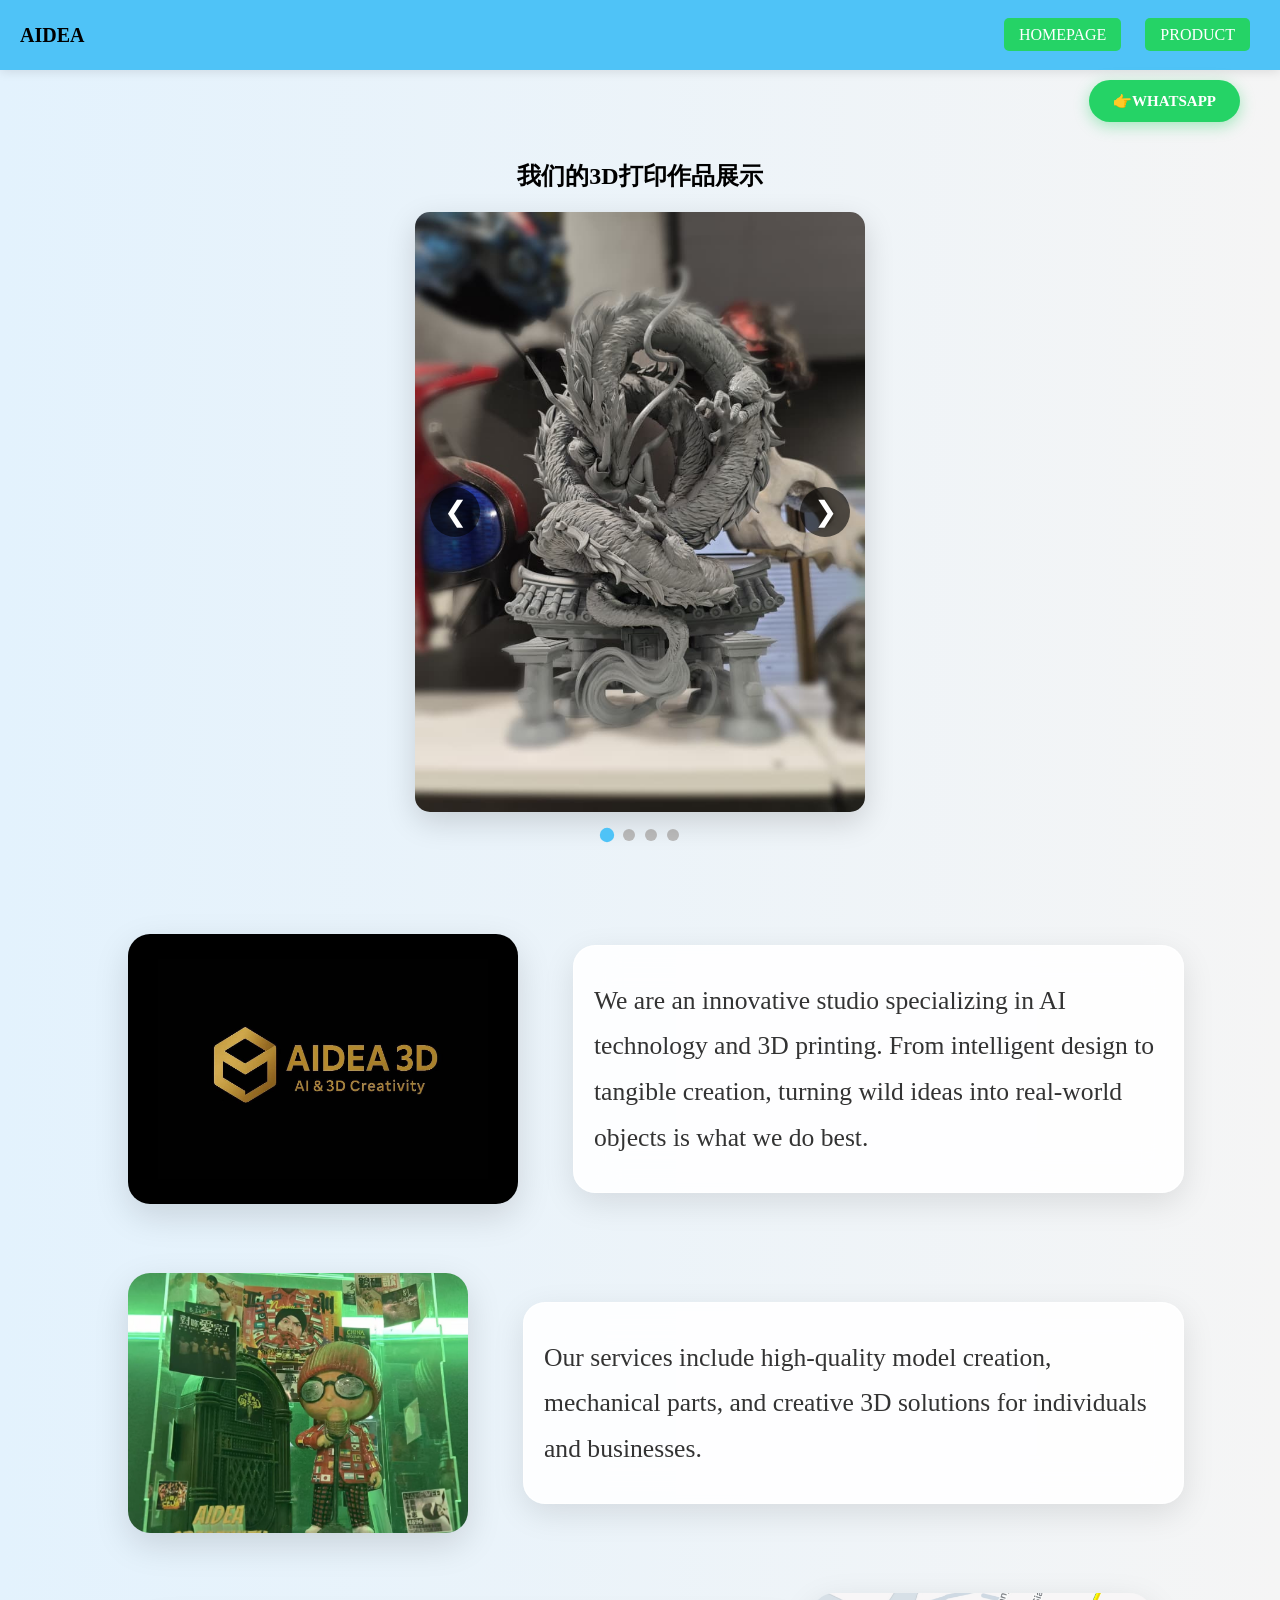
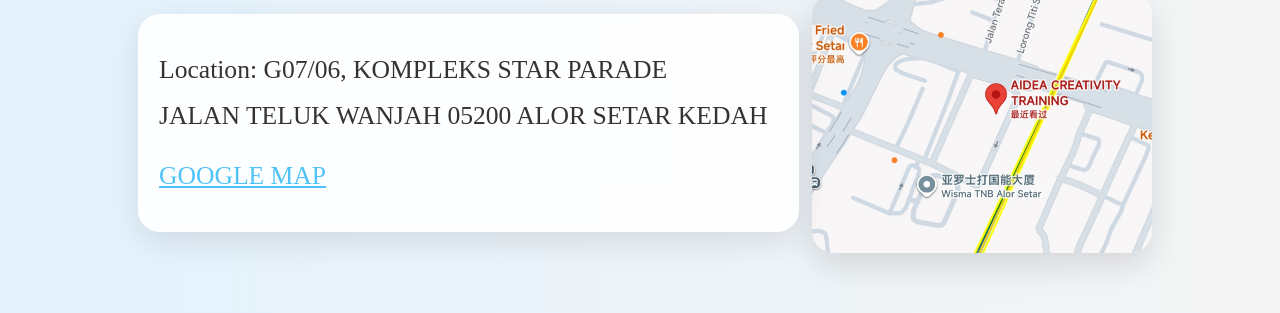
<file: index.html>
<!DOCTYPE html>
<html lang="en">
<head>
<meta charset="UTF-8">
<meta name="viewport" content="width=device-width, initial-scale=1.0, maximum-scale=1.0, user-scalable=no">
<title>AIDEACT - About</title>
<link rel="stylesheet" href="style.css">
</head>

<body>

<div class="navbar">
    <div class="logo">AIDEA</div>     <!-- Changed from AIDEA to AIDEACT (more consistent) -->
    <div class="nav-buttons">
        <a href="index.html">HOMEPAGE</a>
        <a href="product.html">PRODUCT</a>
    </div>
</div>

<div class="whatsapp-float">
        <a href="https://wa.me/60135133333?text=你好，我想了解关于3D打印的详细信息。" 
           target="_blank" 
           class="whatsapp-btn">
            👉WHATSAPP
        </a>
</div>

<div class="container">

    <!-- 图片轮播 -->
<div class="carousel-section">
    <h2 style="text-align: center; margin-bottom: 20px;">我们的3D打印作品展示</h2>
    
    <div class="carousel-container">
        <button class="carousel-btn prev">❮</button>
        
        <div class="carousel-slides">
            <!-- 在这里放你的多张照片 -->
            <img src="images/1.jpeg" class="slide active" alt="3D">
            <img src="images/2.jpeg" class="slide" alt="3D">
            <img src="images/3.jpeg" class="slide" alt="3D">
            <img src="images/4.jpeg" class="slide" alt="3D">
        </div>
        
        <button class="carousel-btn next">❯</button>
    </div>
    
    
    <div class="carousel-dots"><!-- 小圆点指示器（可选） -->
    </div>
</div>

<!-- SECTION 1 -->
<div class="about-row">
    <img src="images/aidealogo.jpeg" alt="Aidea Logo">
    <div class="about-text">
        <div class="info-card">
            <p>We are an innovative studio specializing in AI technology and 3D printing. From intelligent design to tangible creation, turning wild ideas into real-world objects is what we do best.</p>
        </div>
    </div>
</div>

<!-- SECTION 2 -->
<div class="about-row">
    <img src="images/namewee.jpeg" alt="3D Model Creation">
    <div class="about-text">
        <div class="info-card">
            <p>Our services include high-quality model creation, mechanical parts, and creative 3D solutions for individuals and businesses.</p>
        </div>
    </div>
</div>

<!-- ADDRESS -->
<div class="about-row">
    <div class="about-text">
        <div class="info-card">
            <p>
                Location: G07/06, KOMPLEKS STAR PARADE<br>
                JALAN TELUK WANJAH 05200 ALOR SETAR KEDAH
            </p>
            <p style="margin-top: 15px;">
                <strong></strong> 
                <a href="https://maps.app.goo.gl/9YGJofZbfoSZX5Pj9?g_st=aw" target="_blank" style="color: #4FC3F7; text-decoration: underline;">
                    GOOGLE MAP
                </a>
            </p>
        </div>
    </div>
    <img src="images/m.jpeg" alt="Location">
</div>

</div>
<script src="script.js"></script>
</body>
</html>
</file>
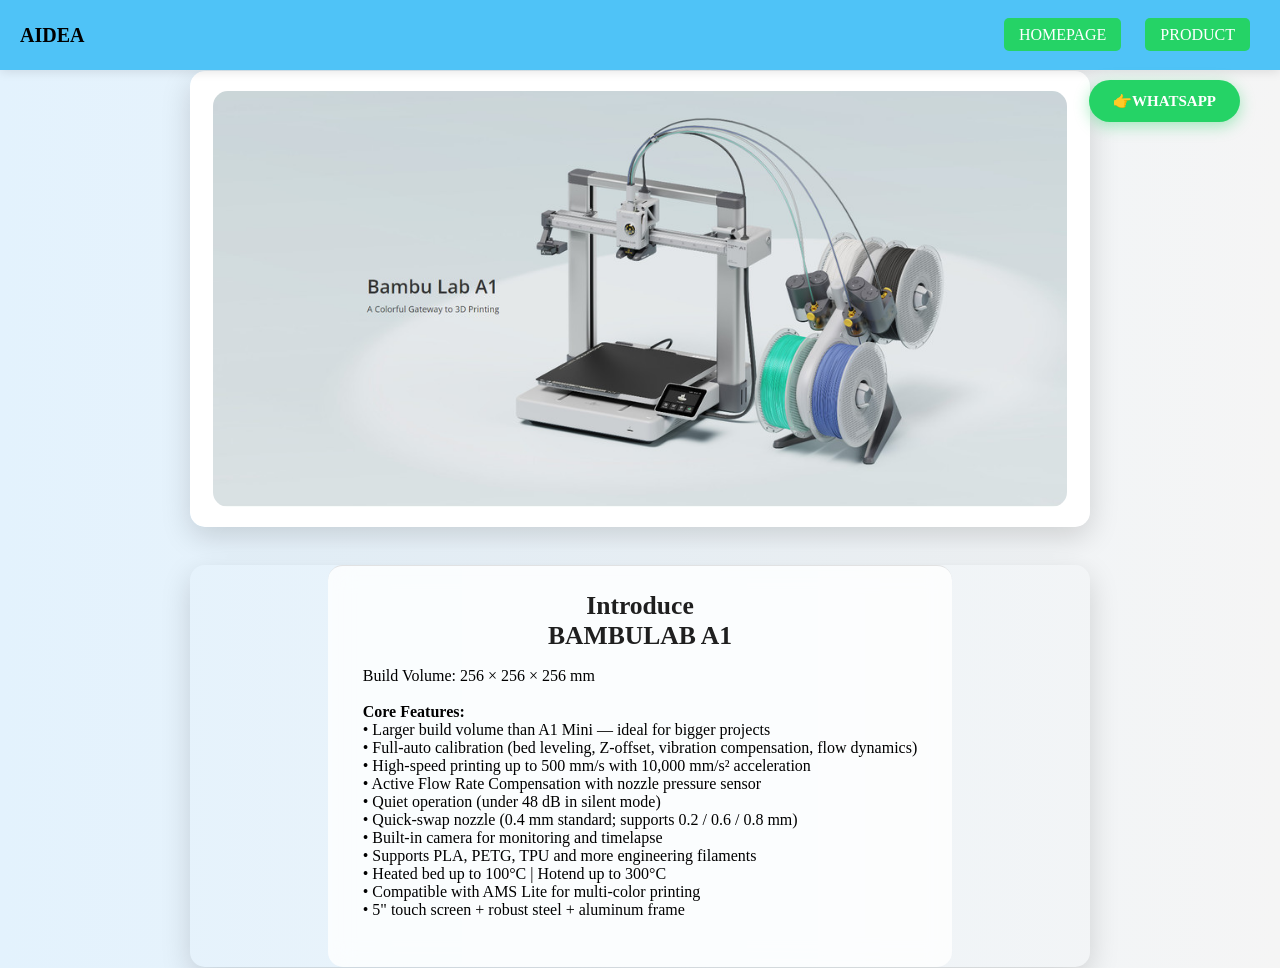
<file: bambulaba1.html>
<!DOCTYPE html>
<html lang="en">
<head>
<meta charset="UTF-8">
<meta name="viewport" content="width=device-width, initial-scale=1.0, maximum-scale=1.0, user-scalable=no">
<title>AIDEACT - Products</title>
<link rel="stylesheet" href="stylep.css">
</head>

<body>

<div class="navbar">
    <div class="logo">AIDEA</div>     <!-- Changed from AIDEA to AIDEACT (more consistent) -->
    <div class="nav-buttons">
        <a href="index.html">HOMEPAGE</a>
        <a href="product.html">PRODUCT</a>
    </div>
</div>

<div class="whatsapp-float">
        <a href="https://wa.me/60135133333?text=你好，我想了解关于3D打印的详细信息。" 
           target="_blank" 
           class="whatsapp-btn">
            👉WHATSAPP
        </a>
    </div>
</div>

<div class="product-card">
        <div class="image-container">
            <img src="images/a1combo.jpg" alt="Bambu Lab A1 Mini Combo">
        </div>
</div> 

<br>
<br>

<div class="product-card">
    <div class="product-info">
        <h2>Introduce</h2>
      <div class="info-grid">
            <!-- 左边：特点列表 -->
            <div class="info-left">
                <h2>BAMBULAB A1</h2>
<p>Build Volume: 256 × 256 × 256 mm<br><br>
<strong>Core Features:</strong><br>
• Larger build volume than A1 Mini — ideal for bigger projects<br>
• Full-auto calibration (bed leveling, Z-offset, vibration compensation, flow dynamics)<br>
• High-speed printing up to 500 mm/s with 10,000 mm/s² acceleration<br>
• Active Flow Rate Compensation with nozzle pressure sensor<br>
• Quiet operation (under 48 dB in silent mode)<br>
• Quick-swap nozzle (0.4 mm standard; supports 0.2 / 0.6 / 0.8 mm)<br>
• Built-in camera for monitoring and timelapse<br>
• Supports PLA, PETG, TPU and more engineering filaments<br>
• Heated bed up to 100°C | Hotend up to 300°C<br>
• Compatible with AMS Lite for multi-color printing<br>
• 5" touch screen + robust steel + aluminum frame</p>
            </div>
        </div>
    </div>
</div>
</body>
</html>
</file>
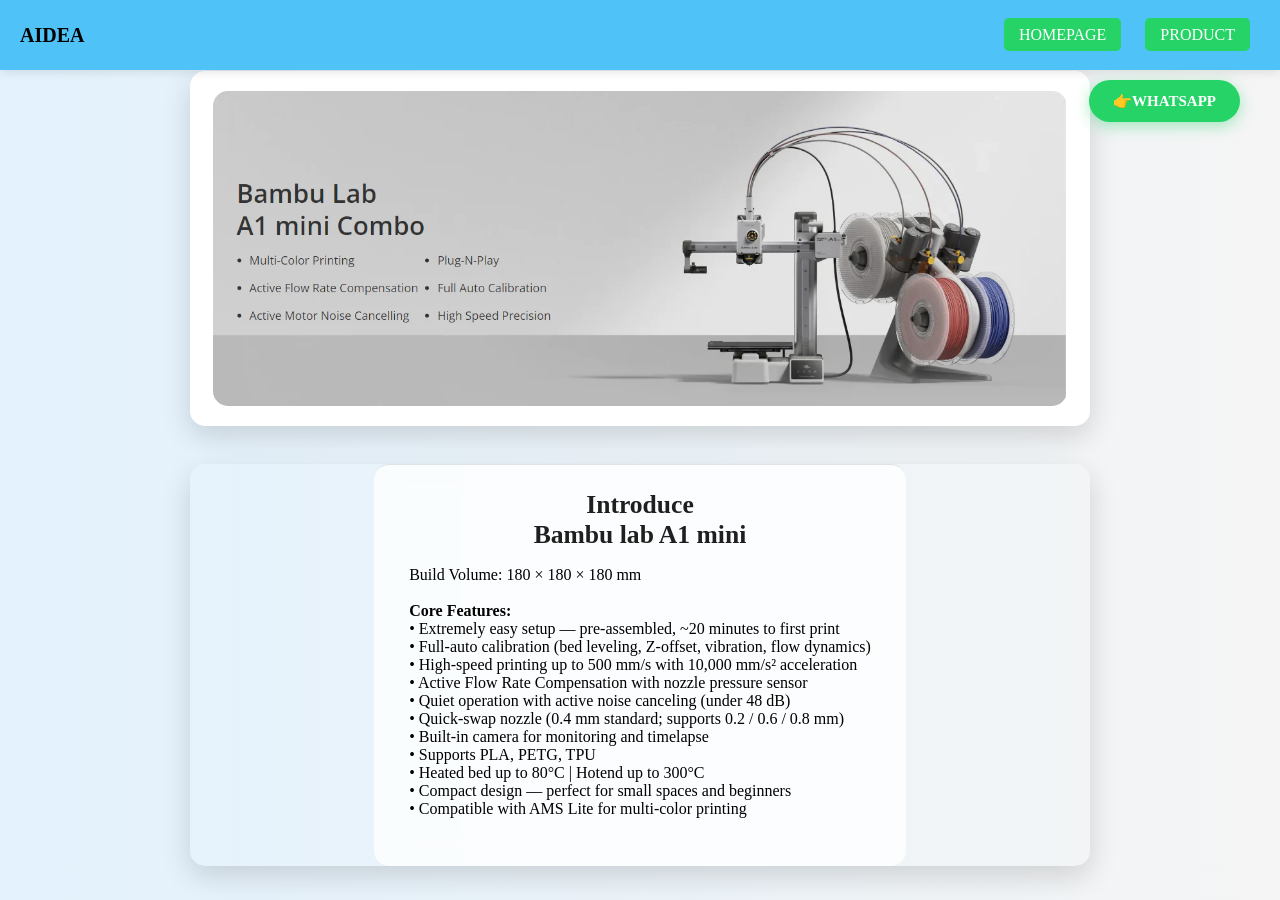
<file: bambulaba1mini.html>
<!DOCTYPE html>
<html lang="en">
<head>
<meta charset="UTF-8">
<meta name="viewport" content="width=device-width, initial-scale=1.0, maximum-scale=1.0, user-scalable=no">
<title>AIDEACT - Products</title>
<link rel="stylesheet" href="stylep.css">
</head>

<body>

<div class="navbar">
    <div class="logo">AIDEA</div>     <!-- Changed from AIDEA to AIDEACT (more consistent) -->
    <div class="nav-buttons">
        <a href="index.html">HOMEPAGE</a>
        <a href="product.html">PRODUCT</a>
    </div>
</div>

<div class="whatsapp-float">
        <a href="https://wa.me/60135133333?text=你好，我想了解关于3D打印的详细信息。" 
           target="_blank" 
           class="whatsapp-btn">
            👉WHATSAPP
        </a>
</div>

<div class="product-card">
        <div class="image-container">
            <img src="images/a1minicombo.jpg" alt="Bambu Lab A1 Mini Combo">
        </div>
</div> 

<br>
<br>

<div class="product-card">
    <div class="product-info">
        <h2>Introduce</h2>
      <div class="info-grid">
            <!-- 左边：特点列表 -->
            <div class="info-left">
                <h2>Bambu lab A1 mini</h2>
                <p>Build Volume: 180 × 180 × 180 mm<br><br>
<strong>Core Features:</strong><br>
• Extremely easy setup — pre-assembled, ~20 minutes to first print<br>
• Full-auto calibration (bed leveling, Z-offset, vibration, flow dynamics)<br>
• High-speed printing up to 500 mm/s with 10,000 mm/s² acceleration<br>
• Active Flow Rate Compensation with nozzle pressure sensor<br>
• Quiet operation with active noise canceling (under 48 dB)<br>
• Quick-swap nozzle (0.4 mm standard; supports 0.2 / 0.6 / 0.8 mm)<br>
• Built-in camera for monitoring and timelapse<br>
• Supports PLA, PETG, TPU<br>
• Heated bed up to 80°C | Hotend up to 300°C<br>
• Compact design — perfect for small spaces and beginners<br>
• Compatible with AMS Lite for multi-color printing</p>
            </div>
        </div>
    </div>
</div>
</body>
</html>
</file>
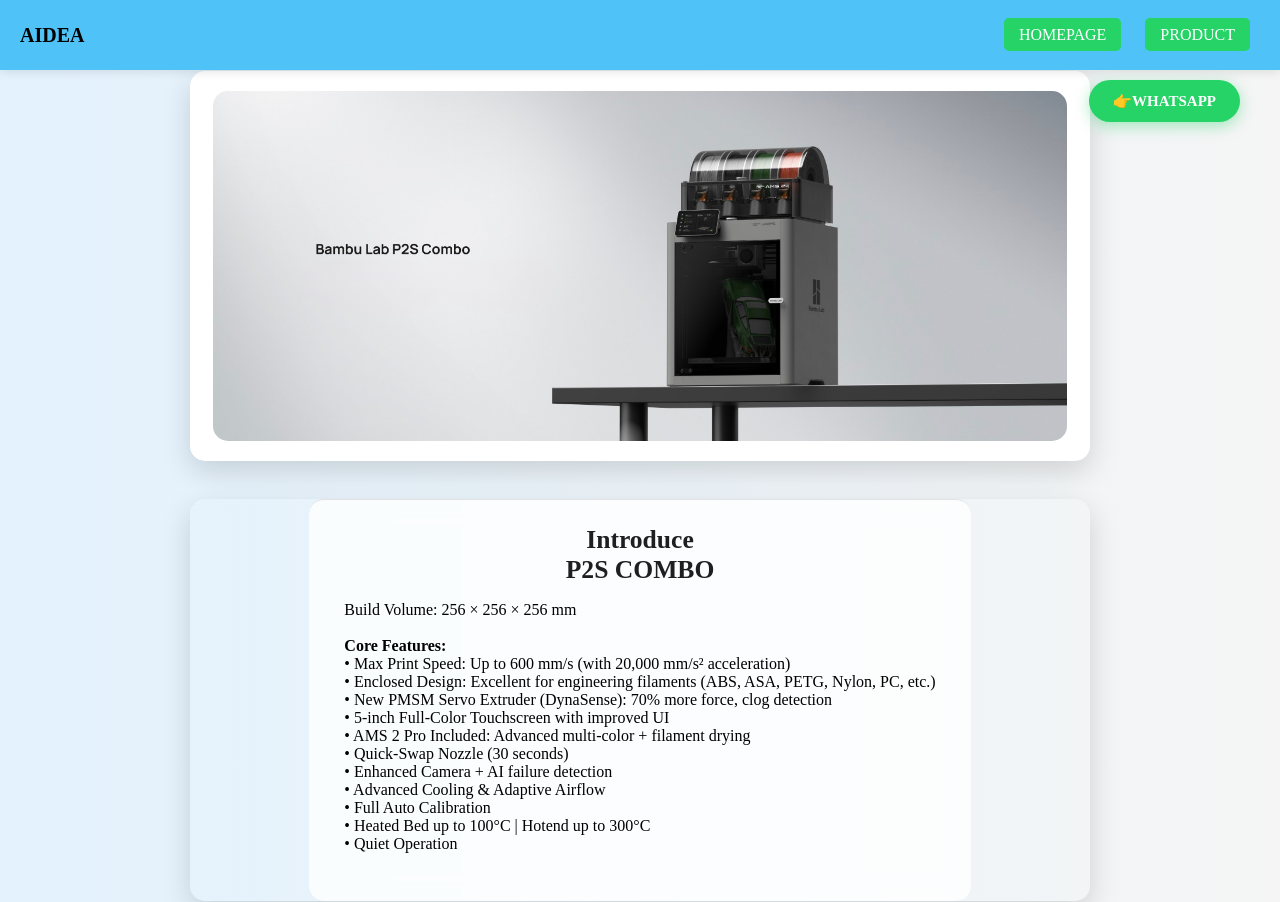
<file: p2scombo.html>
<!DOCTYPE html>
<html lang="en">
<head>
<meta charset="UTF-8">
<meta name="viewport" content="width=device-width, initial-scale=1.0, maximum-scale=1.0, user-scalable=no">
<title>AIDEACT - Products</title>
<link rel="stylesheet" href="stylep.css">
</head>

<body>

<div class="navbar">
    <div class="logo">AIDEA</div>     <!-- Changed from AIDEA to AIDEACT (more consistent) -->
    <div class="nav-buttons">
        <a href="index.html">HOMEPAGE</a>
        <a href="product.html">PRODUCT</a>
    </div>
</div>

<div class="whatsapp-float">
        <a href="https://wa.me/60135133333?text=你好，我想了解关于3D打印的详细信息。" 
           target="_blank" 
           class="whatsapp-btn">
            👉WHATSAPP
        </a>
    </div>
</div>

<div class="product-card">
        <div class="image-container">
            <img src="images/p2scombo.jpeg" alt="Bambu Lab A1 Mini Combo">
        </div>
</div> 

<br>
<br>

<div class="product-card">
    <div class="product-info">
        <h2>Introduce</h2>
      <div class="info-grid">
            <!-- 左边：特点列表 -->
            <div class="info-left">
                <h2>P2S COMBO</h2>
                <p>Build Volume: 256 × 256 × 256 mm<br><br>
                <strong>Core Features:</strong><br>
                • Max Print Speed: Up to 600 mm/s (with 20,000 mm/s² acceleration)<br>
                • Enclosed Design: Excellent for engineering filaments (ABS, ASA, PETG, Nylon, PC, etc.)<br>
                • New PMSM Servo Extruder (DynaSense): 70% more force, clog detection<br>
                • 5-inch Full-Color Touchscreen with improved UI<br>
                • AMS 2 Pro Included: Advanced multi-color + filament drying<br>
                • Quick-Swap Nozzle (30 seconds)<br>
                • Enhanced Camera + AI failure detection<br>
                • Advanced Cooling & Adaptive Airflow<br>
                • Full Auto Calibration<br>
                • Heated Bed up to 100°C | Hotend up to 300°C<br>
                • Quiet Operation</p>
            </div>
        </div>
    </div>
</div>
</body>
</html>
</file>
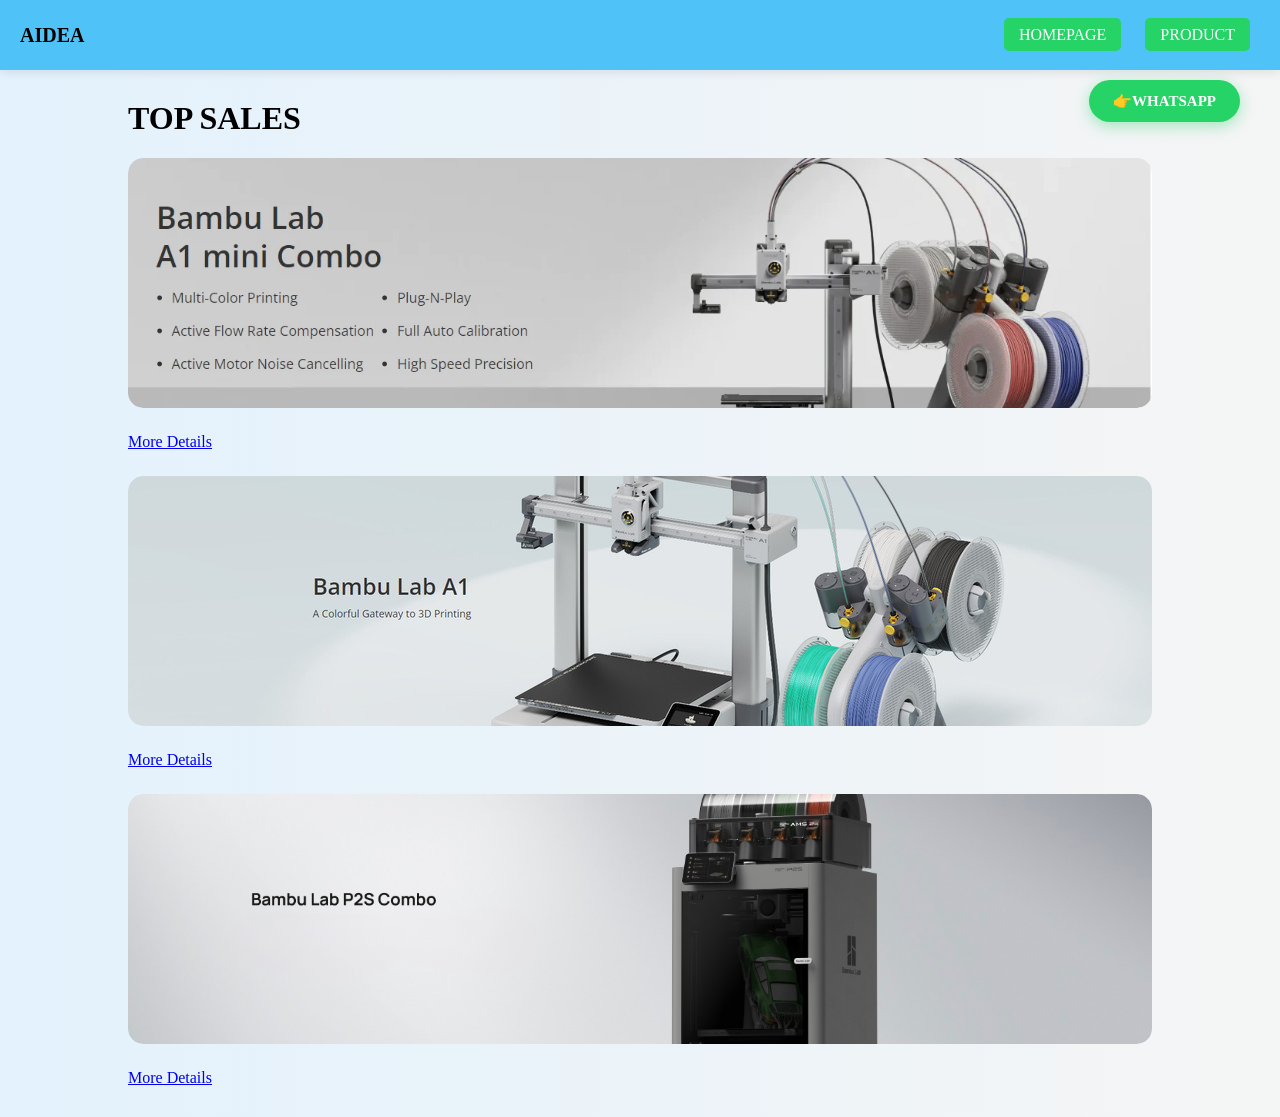
<file: product.html>
<!DOCTYPE html>
<html lang="en">
<head>
<meta charset="UTF-8">
<meta name="viewport" content="width=device-width, initial-scale=1.0, maximum-scale=1.0, user-scalable=no">
<title>AIDEACT - Products</title>
<link rel="stylesheet" href="style.css">
</head>

<body>

<div class="navbar">
    <div class="logo">AIDEA</div>     <!-- Changed from AIDEA to AIDEACT (more consistent) -->
    <div class="nav-buttons">
        <a href="index.html">HOMEPAGE</a>
        <a href="product.html">PRODUCT</a>
    </div>
</div>

<div class="whatsapp-float">
        <a href="https://wa.me/60135133333?text=你好，我想了解关于3D打印的详细信息。" 
           target="_blank" 
           class="whatsapp-btn">
            👉WHATSAPP
        </a>
</div>

<div class="container">

    <h1>TOP SALES</h1>

    <div class="product-grid">
        <div class="product-card">
            <img src="images/a1minicombo.jpg">
            <div class="overlay">
                <h1>Bambu Lab A1 Mini          (RM999) </h1>
            </div>
        </div>

        <a href="bambulaba1mini.html">More Details</a>

        <div class="product-card">
            <img src="images/a1combo.jpg">
            <div class="overlay">
                <h1>Bambu Lab A1 (RM1399)</h1>
            </div>
        </div>

        <a href="bambulaba1.html">More Details</a>

        <div class="product-card">
            <img src="images/p2scombo.jpeg">
            <div class="overlay">
                <h1>P2S COMBO (RM4200)</h1>
            </div>
        </div>

        <a href="p2scombo.html">More Details</a>

    </div>

</div>


<script src="script.js"></script>
</body>
</html>
</file>
<file: style.css>
body {
    margin: 0;
    font-family: -apple-system, BlinkMacSystemFont;
    background: linear-gradient(to right, #e3f2fd, #f5f5f5);
    color: black;
}

/* NAVBAR */
.navbar {
    background: #4FC3F7;
    padding: 0 20px;
    display: flex;
    justify-content: space-between;
    align-items: center;
    height: 70px;
    min-height: 70px;
    box-shadow: 0 2px 10px rgba(0,0,0,0.1);
    position: sticky;
    top: 0;
    z-index: 100;
    flex-shrink: 0;
}

.logo {
    font-weight: bold;
    font-size: 20px;
}

.nav-buttons a {
    margin: 10px 10px;
    padding: 8px 15px;
    background: #25D366;
    color: white;
    text-decoration: none;
    border-radius: 5px;
}

/* LAYOUT */
.container {
    width: 80%;
    margin: 30px auto;
}

.profile {
    display: flex;
    gap: 20px;
}

.profile img {
    width: 200px;
}

.section {
    margin-top: 30px;
    display: flex;
    gap: 20px;
}

/* PRODUCT GRID - STACK VERTICAL */
.product-grid {
    display: flex;
    flex-direction: column;   /* 👈 this makes it vertical */
    gap: 25px;
}

/* CARD FULL WIDTH */
.product-card {
    width: 100%;             /* 👈 take full width */
    height: 250px;
    position: relative;
    border-radius: 15px;
    overflow: hidden;
    cursor: pointer;
    transform-style: preserve-3d;
    perspective: 1000px;
    transition: transform 0.2s ease;
    backface-visibility: hidden;
}

.product-card img {
    width: 100%;
    height: 100%;
    object-fit: cover;
    transition: transform 0.5s ease;
    border-radius: 15px;
}

/* OVERLAY */
.overlay {
    position: absolute;
    inset: 0;
    background: rgba(79, 195, 247, 0.3);
    backdrop-filter: blur(10px);
    display: flex;
    flex-direction: column;
    justify-content: flex-end;
    padding: 15px;
    opacity: 0;
    transition: 0.4s;
}

/* GLOW */
.product-card::before {
    content: "";
    position: absolute;
    inset: -2px;
    border-radius: 15px;
    background: linear-gradient(45deg, #4FC3F7, #0288D1);
    opacity: 0;
    transition: 0.3s;
    z-index: -1;
}

/* ACTIVE STATE */
.product-card.active img {
    transform: scale(1.1);
}

.product-card.active .overlay {
    opacity: 1;
}

.product-card.active::before {
    opacity: 1;
}

.about-text {
    flex: 1;
    padding: 20px 10px;
}

.about-row .glass-card{
    flex:1;
    min-height: 380px;
    padding: 35px 30px;
    background: rgba(255, 255, 155, 0.85);
    backdrop-filter: blur(18px);
    border-radius: 22px;
    box-shadow: 0 10px 35px rgba(0,0,0,0.1);
    border: 1px solid rgba(255,255,255,0.8);
}

/* ====================== CAROUSEL ====================== */
.carousel-section {
    margin: 50px 0;
    padding: 20px 0;
}

.carousel-container {
    position: relative;
    max-width: 450px;
    margin: 0 auto;
    overflow: hidden;
    border-radius: 15px;
    box-shadow: 0 10px 30px rgba(0,0,0,0.15);
}

.carousel-slides {
    display: flex;
    transition: transform 0.5s ease-in-out;
}

.carousel-slides img {
    width: 100%;
    height: 600px;           /* ← 你可以改这个高度 */
    object-fit: contain;       /* 重要：保持比例不拉伸，裁剪多余部分 */
    flex-shrink: 0;
}

.carousel-btn {
    position: absolute;
    top: 50%;
    transform: translateY(-50%);
    background: rgba(0,0,0,0.6);
    color: white;
    border: none;
    font-size: 28px;
    width: 50px;
    height: 50px;
    border-radius: 50%;
    cursor: pointer;
    z-index: 10;
    display: flex;
    align-items: center;
    justify-content: center;
}

.carousel-btn.prev { left: 15px; }
.carousel-btn.next { right: 15px; }

.carousel-btn:hover {
    background: rgba(0,0,0,0.8);
}

.carousel-dots {
    text-align: center;
    margin-top: 15px;
}

.carousel-dots span {
    display: inline-block;
    width: 12px;
    height: 12px;
    background: #bbb;
    border-radius: 50%;
    margin: 0 5px;
    cursor: pointer;
    transition: 0.3s;
}

.carousel-dots span.active {
    background: #4FC3F7;
    transform: scale(1.2);
}

/* ====================== 毛玻璃卡片 ====================== */
.glass-card {
    max-width: 900px;
    margin: 40px auto;
    padding: 30px 35px;
    background: rgba(255, 255, 255, 0.72);
    backdrop-filter: blur(20px);
    -webkit-backdrop-filter: blur(20px);
    border-radius: 18px;
    border: 1px solid rgba(255, 255, 255, 0.8);
    box-shadow: 0 10px 40px rgba(0, 0, 0, 0.1);
    color: #333;
    line-height: 1.75;
}

.glass-card h3 {
    margin-top: 0;
    color: #1b5e20;
    font-size: 1.65rem;
    margin-bottom: 18px;
}

.glass-card p {
    margin-bottom: 16px;
}

.language-group {
    margin-top: 20px;
    padding-top: 20px;
    border-top: 1px solid rgba(76, 175, 80, 0.2);
}

.language-group p {
    margin-bottom: 8px;
    font-size: 1.02rem;
}

@media (max-width: 768px) {
    .glass-card {
        margin: 30px 15px;
        padding: 25px 25px;
    }
}

/* ====================== 个人简介区域 (Profile) ====================== */
/* ====================== 干净统一版本 ====================== */

/* 个人简介区域 */
.profile-section {
    display: flex;
    align-items: center;
    justify-content: center;
    gap: 50px;
    margin: 60px 0 80px 0;
    flex-wrap: wrap;
}

.profile-image {
    flex: 0 0 380px;
}

.profile-image img {
    width: 100%;
    height: 420px;
    object-fit: cover;
    border-radius: 24px;
    box-shadow: 0 15px 40px rgba(0,0,0,0.18);
}

.profile-card {
    flex: 1;
    max-width: 420px;
    background: rgba(255, 255, 255, 0.88);
    backdrop-filter: blur(20px);
    padding: 40px 35px;
    border-radius: 22px;
    box-shadow: 0 12px 40px rgba(0,0,0,0.12);
    border: 1px solid rgba(255,255,255,0.85);
}

.profile-card h2 {
    font-size: 2.2rem;
    color: #333;
    margin-bottom: 12px;
}

.profile-card .title {
    font-size: 1.5rem;
    color: #333;
    margin-bottom: 25px;
}

.profile-card .contact {
    font-size: 1.5rem;
    margin: 16px 0;
    color: #333;
}

/* 服务介绍区域统一布局 */
.about-row {
    display: flex;
    align-items: center;
    gap: 45px;
    margin: 60px 0;
    flex-wrap: wrap;
}

.about-row img {
    width: 100%;
    max-width: 340px;
    height: 260px;
    object-fit: cover;
    border-radius: 22px;
    box-shadow: 0 12px 35px rgba(0,0,0,0.13);
    flex-shrink: 0;
}

/* Logo 特殊处理 */
.about-row img[src*="aidealogo"] {
    height: 220px;
    object-fit: contain;
    background: #000;
    padding: 25px;
}

.about-text {
    flex: 1;
    min-width: 300px;
}

.info-card {
    background: rgba(255, 255, 255, 0.9);
    backdrop-filter: blur(20px);
    padding: 32px 20px;
    border-radius: 22px;
    box-shadow: 0 10px 32px rgba(0,0,0,0.1);
    border: 1px solid rgba(255,255,255,0.85);
    width: 100%;
}

.info-card p {
    margin: 0;
    font-size: 1.6rem;
    line-height: 1.78;
    color: #333;
}

/* 移动端适配 */
@media (max-width: 768px) {
    .profile-image img {
        height: 360px;
    }
    .about-row img {
        max-width: 300px;
        height: 230px;
    }
    .profile-section, .about-row {
        flex-direction: column;
        align-items: center;
        text-align: center;
    }
}

.whatsapp-float {
    position: fixed;
    top: 80px;           /* 根据你的页面调整这个数值 */
    right: 40px;          /* 距离右边距离 */
    z-index: 1000;
}

.whatsapp-float a {
    display: inline-block;
    background: #25D366;
    color: white;
    padding: 12px 24px;
    border-radius: 50px;
    text-decoration: none;
    font-weight: bold;
    box-shadow: 0 4px 15px rgba(37, 211, 102, 0.4);
    transition: all 0.3s ease;
    font-size: 15px;
}

.whatsapp-float a:hover {
    transform: scale(1.08);
    box-shadow: 0 8px 20px rgba(37, 211, 102, 0.5);
}

@media (max-width: 768px) {
    .container {
        width: 95%;
        margin: 15px auto;
    }
    
    .navbar {
        padding: 0 15px;
        height: 60px;
        flex-wrap: wrap;
    }
    
    .nav-buttons a {
        padding: 6px 12px;
        font-size: 14px;
        margin: 5px;
    }
    
    /* 产品卡片 */
    .product-card {
        height: auto;
        min-height: 220px;
    }
    
    /* 产品详情页图片 */
    .product-card img {
        height: 280px;
    }
    
    .carousel-slides img {
        height: 380px; /* 自适应高度 */
    }
    
    .info-card p, .product-info p {
        font-size: 15px;
        line-height: 1.7;
    }
    
    .whatsapp-float {
        right: 20px;
        top: 70px;
    }
}

/* 更小屏幕优化 */
@media (max-width: 480px) {
    .carousel-slides img {
        height: 320px;
    }
    
    .product-info h2 {
        font-size: 1.4rem;
    }
}
</file>
<file: stylep.css>
body {
    margin: 0;
    font-family: -apple-system, BlinkMacSystemFont;
    background: linear-gradient(to right, #e3f2fd, #f5f5f5);
    color: black;
}

/* NAVBAR */
.navbar {
    background: #4FC3F7;
    padding: 0 20px;
    display: flex;
    justify-content: space-between;
    align-items: center;
    height: 70px;
    min-height: 70px;
    box-shadow: 0 2px 10px rgba(0,0,0,0.1);
    position: sticky;
    top: 0;
    z-index: 100;
    flex-shrink: 0;
}

.logo {
    font-weight: bold;
    font-size: 20px;
}

.nav-buttons a {
    margin: 10px 10px;
    padding: 8px 15px;
    background: #25D366;
    color: white;
    text-decoration: none;
    border-radius: 5px;
}

/* LAYOUT */
.container {
    width: 80%;
    margin: 30px auto;
}

.profile {
    display: flex;
    gap: 20px;
}

.profile img {
    width: 200px;
}

.section {
    margin-top: 30px;
    display: flex;
    gap: 20px;
}

/* PRODUCT GRID - STACK VERTICAL */
.product-grid {
    display: flex;
    flex-direction: column;   /* 👈 this makes it vertical */
    gap: 25px;
}

/* CARD FULL WIDTH */
.product-card {
    width: 100%;
    max-width: 900px;             /* 👈 take full width */
    height: auto !important;
    margin: 1px auto;
    position: relative;
    border-radius: 15px;
    overflow: hidden;
    cursor: pointer;
    transform-style: preserve-3d;
    perspective: 1000px;
    transition: transform 0.2s ease;
    backface-visibility: hidden;
    display: flex;
    align-items: center;
    justify-content: center;
    box-shadow: 0 10px 30px rgba(0, 0, 0, 0.15);
}

.product-card img {
    width: 95%;
    height: 100%;
    object-fit: cover;
    transition: transform 0.5s ease;
    border-radius: 15px;
}

.image-container {
    width: 100%;
    height: 100%;
    padding: 20px 1px;                 /* ← 关键：留白边框区域 */
    box-sizing: border-box;
    display: flex;
    align-items: center;
    justify-content: center;
    background: white;             /* 白色边框效果 */
    border-radius: 15px;
}

.product-info {
    padding: 25px 35px 32px;
    background: rgba(255, 255, 255, 0.78);
    backdrop-filter: blur(12px);
    -webkit-backdrop-filter: blur(12px);
    border-top: 1px solid rgba(200, 200, 200, 0.5);
    border-radius: 15px;
}

.product-info h2 {
    margin: 0 0 0px 0;
    font-size: 1.6rem;
    color: #1f1f1f;
    text-align: center;
}

.product-info ul {
    margin: 0;
    padding-left: 22px;
    line-height: 1.75;
    color: #333;
}

.product-info li {
    margin-bottom: 8px;
}


/* 左右两个卡片 - 完全一样样式 */
.info-card {
    background: white;
    border-radius: 16px;
    padding: 28px;
    box-shadow: 0 6px 20px rgba(0, 0, 0, 0.1);
    min-height: 280px;
    border: 1px solid #f0f0f0;
    display: flex;
    flex-direction: column;
}

.info-card h3 {
    margin: 0 0 20px 0;
    font-size: 1.4rem;
    color: #222;
    font-weight: 600;
    min-height: 42px;           /* 让两个标题占同样高度 */
    display: flex;
    align-items: center;        /* 垂直居中标题 */
}

.info-card ul {
    margin: 0 0 0 22px;
    padding: 0;
    line-height: 1.9;
    color: #333;
}

.info-card li {
    margin-bottom: 12px;
}

.info-card p {
    line-height: 1.85;
    color: #444;
    margin-bottom: 16px;
}

.info-card ul,
.info-card .content {
    flex: 1;
}

.whatsapp-float {
    position: fixed;
    top: 80px;           /* 根据你的页面调整这个数值 */
    right: 40px;          /* 距离右边距离 */
    z-index: 1000;
}

.whatsapp-float a {
    display: inline-block;
    background: #25D366;
    color: white;
    padding: 12px 24px;
    border-radius: 50px;
    text-decoration: none;
    font-weight: bold;
    box-shadow: 0 4px 15px rgba(37, 211, 102, 0.4);
    transition: all 0.3s ease;
    font-size: 15px;
}

.whatsapp-float a:hover {
    transform: scale(1.08);
    box-shadow: 0 8px 20px rgba(37, 211, 102, 0.5);
}
</file>
